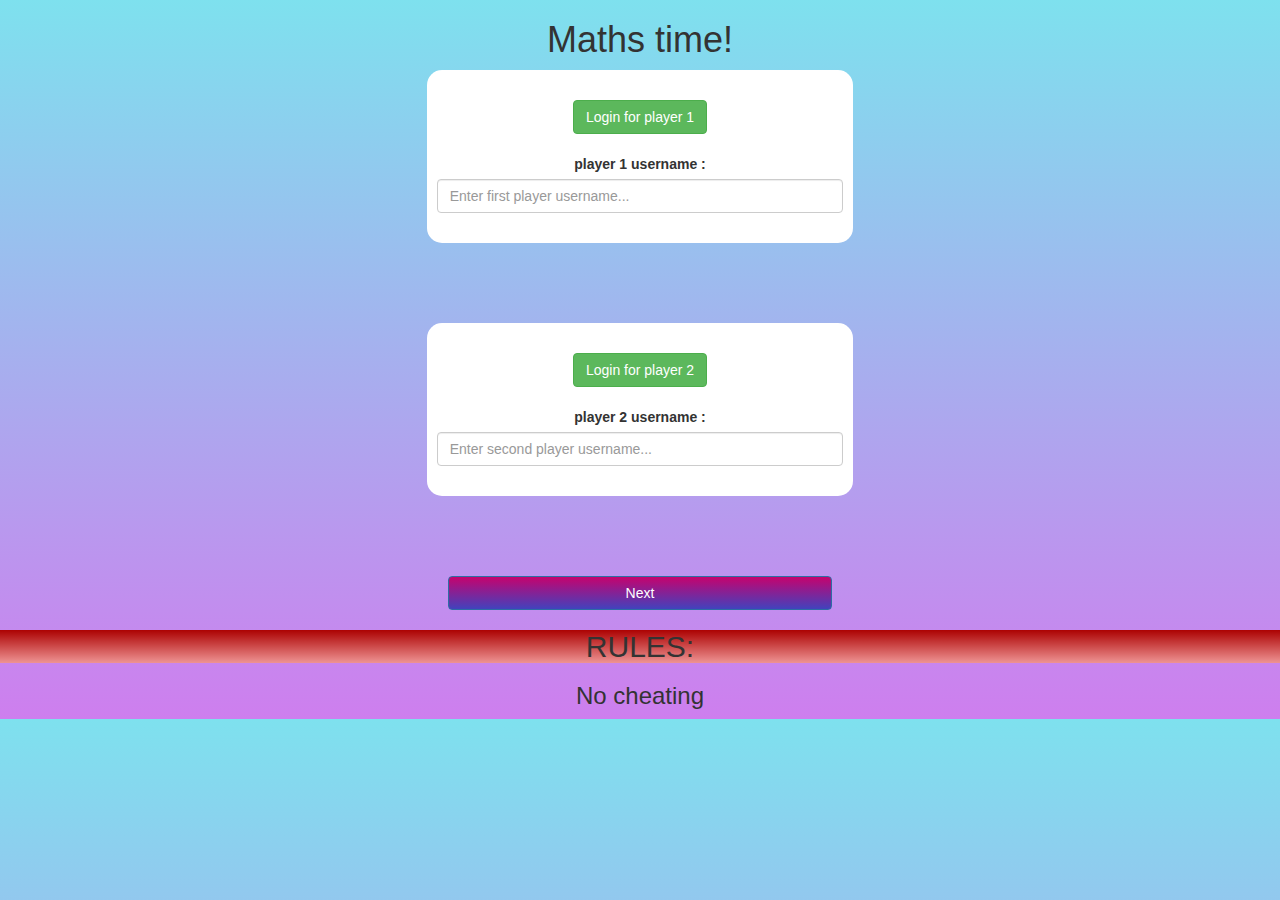
<file: index.html>
<!DOCTYPE html>
<html>
<head>
	<title>Math quiz!</title>

<meta name="viewport" content="width=device-width, initial-scale=1">
<link rel="stylesheet" href="https://maxcdn.bootstrapcdn.com/bootstrap/3.4.0/css/bootstrap.min.css">
<script src="https://ajax.googleapis.com/ajax/libs/jquery/3.4.1/jquery.min.js"></script>
<script src="https://maxcdn.bootstrapcdn.com/bootstrap/3.4.0/js/bootstrap.min.js"></script>

<link rel="stylesheet" type="text/css" href="quiz_game.css">

<script src="quiz_game_login.js"></script>
</head>
<body>
<center>
	<h1>Maths time!</h1>
	<div class="col-lg-4 col-md-4 col-sm-8 col-xs-11 login_div1" >
		<h3 class="btn btn-success">Login for player 1 </h3>
		<br>
		<br>
		<label> player 1 username :</label>
<input type="text"  id="player1_name_input" class="form-control" placeholder="Enter first player username...">
<br>
	</div>
	<br>
	<br>
	<br>
	<br>
	<div class="col-lg-4 col-md-4 col-sm-8 col-xs-11 login_div1" >
		<h3 class="btn btn-success">Login for player 2 </h3>
		<br>
		<br>
		<label>player 2 username :</label>
<input type="text"  id="player2_name_input" class="form-control" placeholder="Enter second player username...">
<br>
	</div>
	<br>
	<br>
	<br>
	<br>
	<button class="btn btn-primary" id="buttonNext" style="width:30%" onclick="adduser()">
	Next
</button>
<br>
<h2 id="h2">RULES:</h2>
<h3>No cheating
</h3>
</center>
</body>
</html>
</file>
<file: quiz_game.css>
body
{
	background:linear-gradient(rgb(126, 225, 238),rgb(206, 126, 238));
}

	.login_div1 , .login_div2
	{
		background: white;
		padding: 10px;
		float: none;
		border-radius: 15px;
	}


#player1_name , #player2_name
{
	display: inline-block;
	margin-left: 20px;
}
#word
{
	width: 60%;
}
#word_display
{
	letter-spacing: 5px;
}
#output
{
background: white;
border-radius: 10px;
border-top: 10px solid #AA4465;
padding: 10px;
float: none;
text-align: left;
}
#buttonNext {
width: 30px;
height: 15;
background: linear-gradient(rgb(197, 3, 110),rgb(66, 66, 189));
}
#h2 {
	background:linear-gradient(rgb(172, 2, 2),rgb(238, 147, 147));
}
#output {
	background: white;
	border-radius: 10px;
	border-top: 10px solid rgb(155, 39, 54);
	padding: 10px;
	float:none;
	text-align: left;
	height:200px;
}
#check 
{
	background-color: aquamarine;
	color: white;
}
</file>
